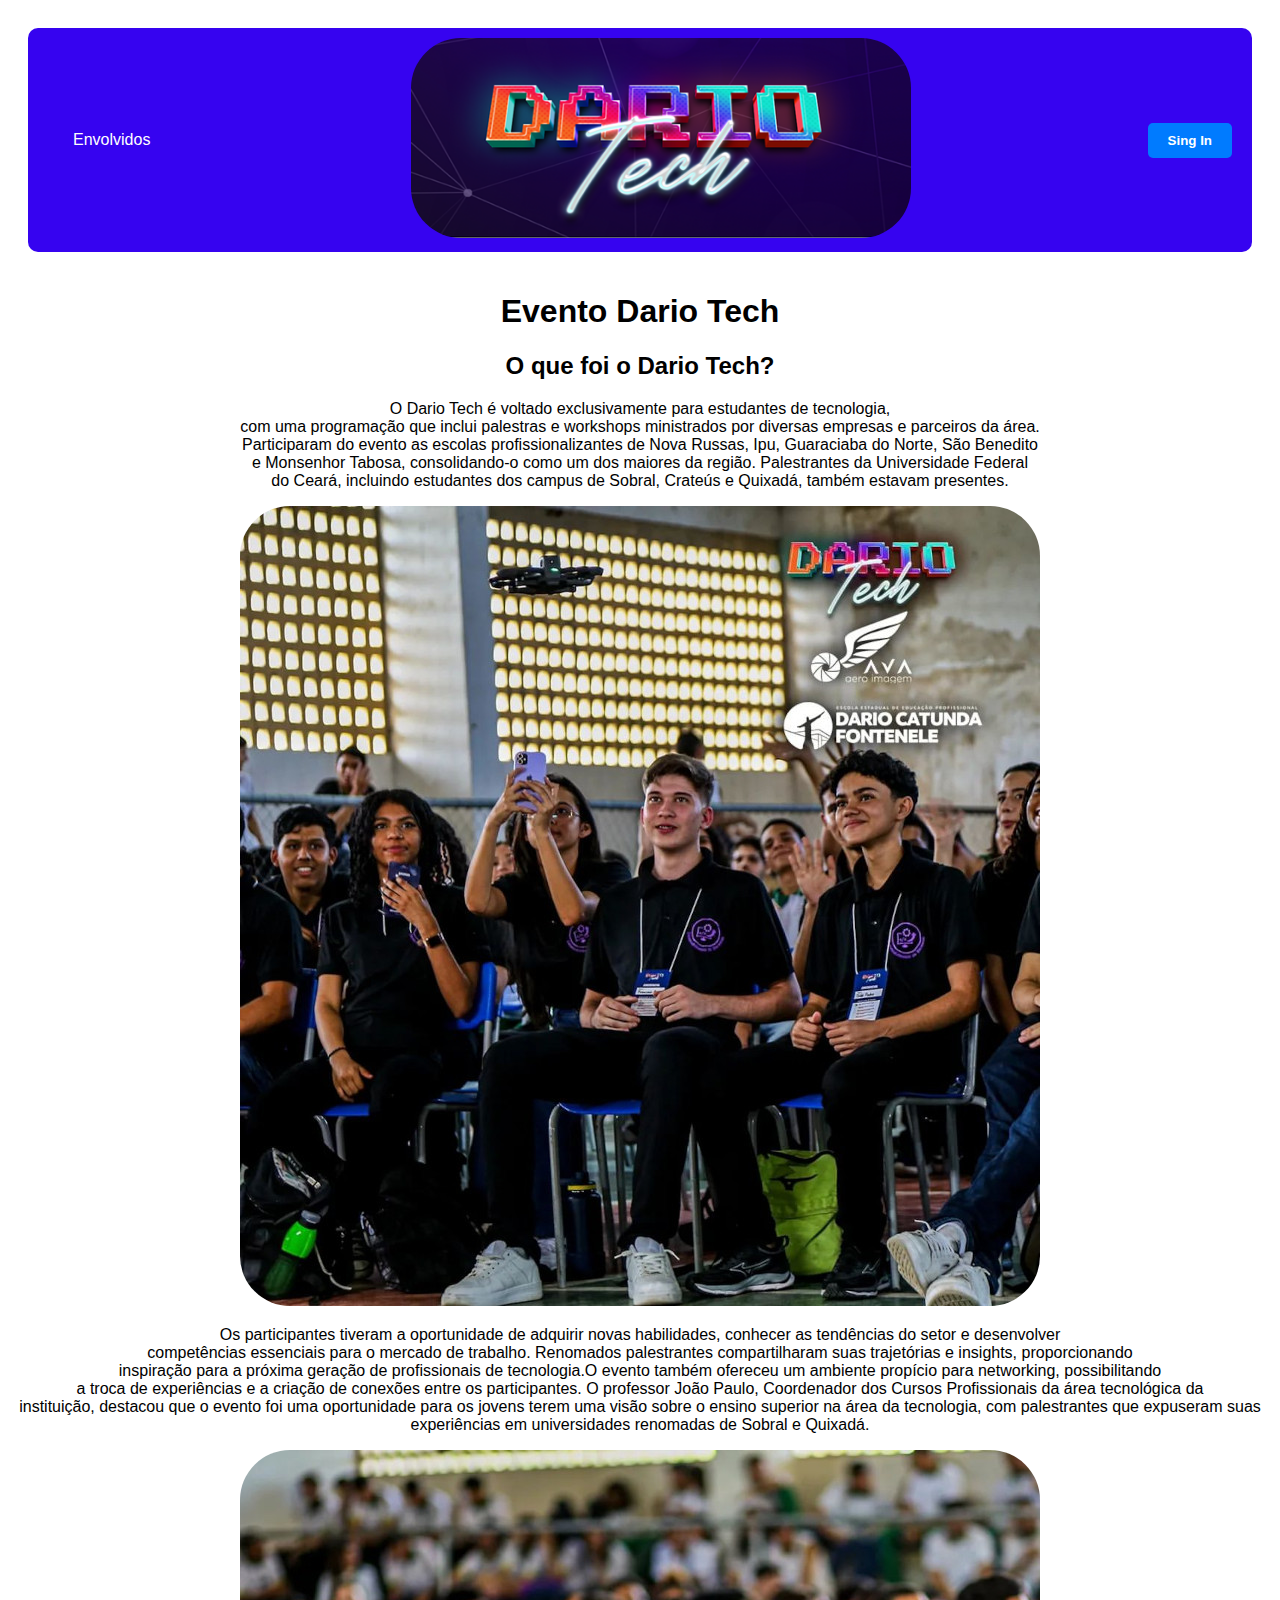
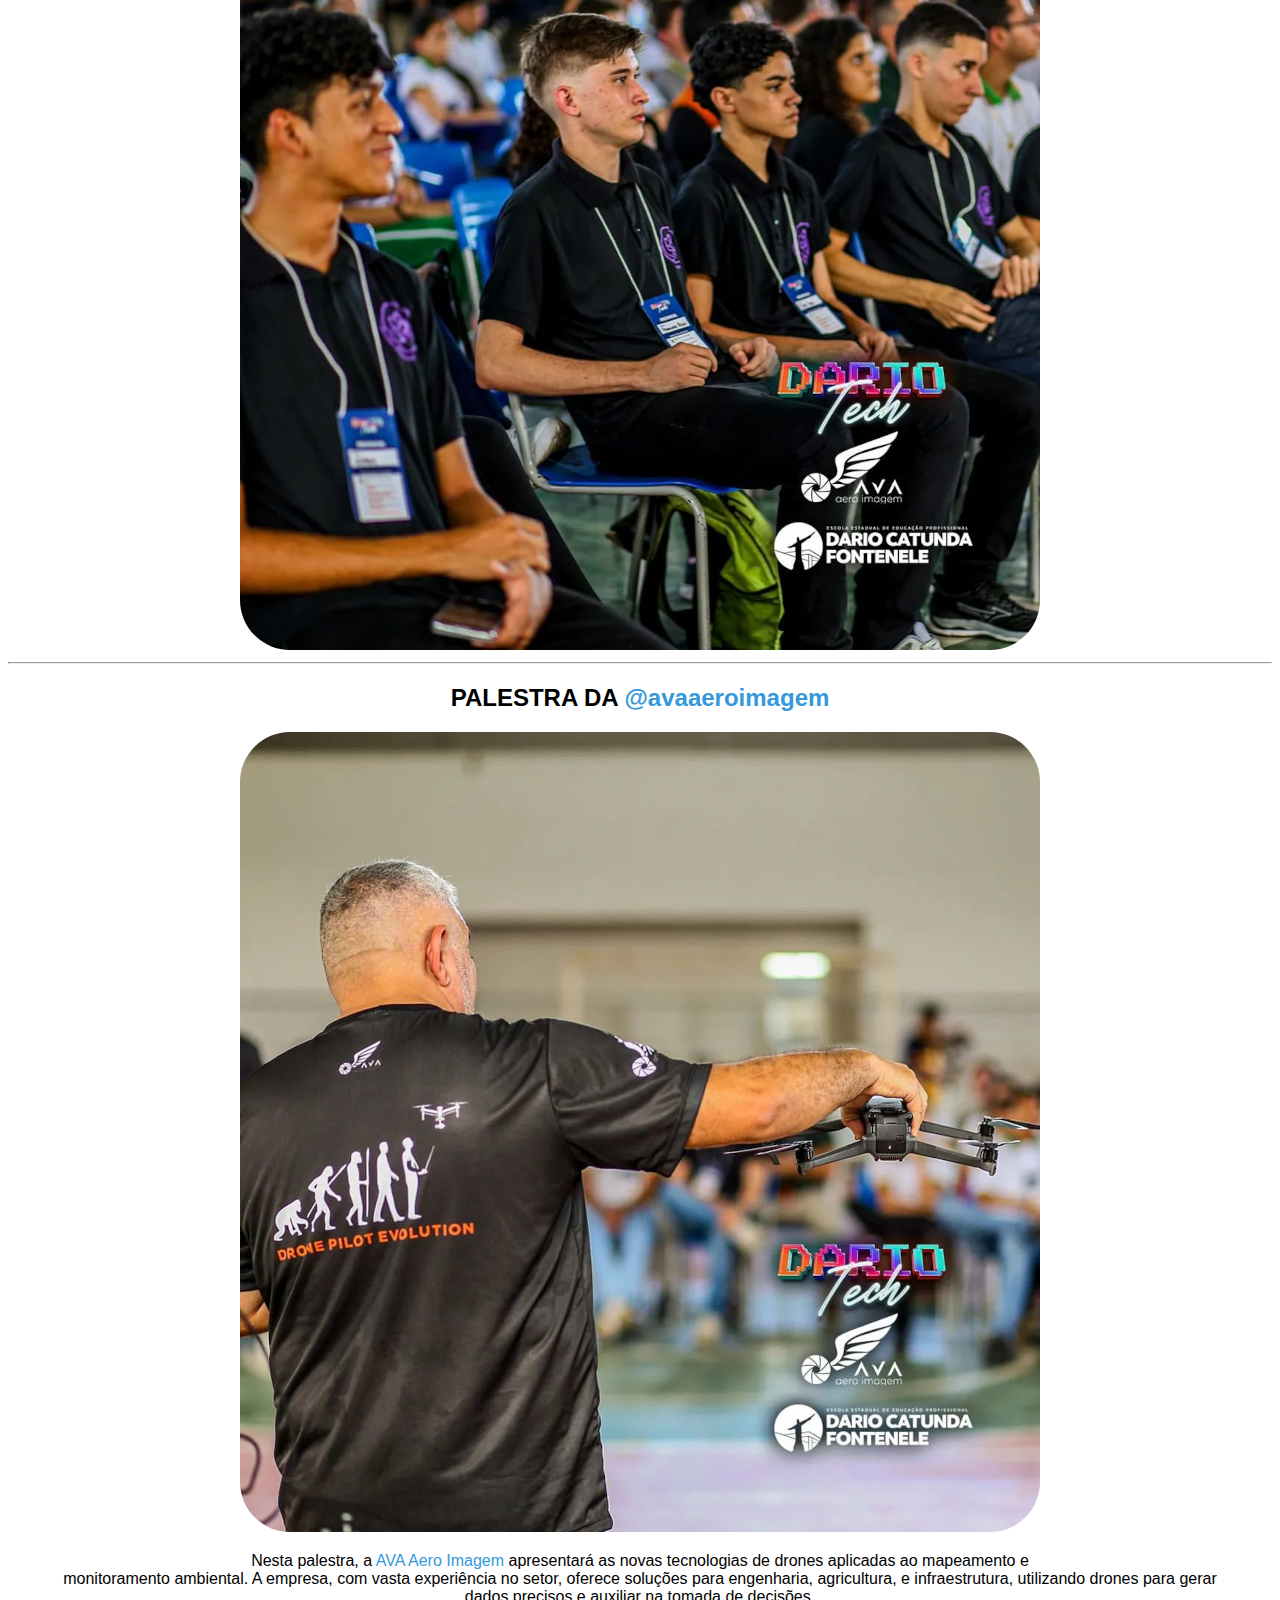
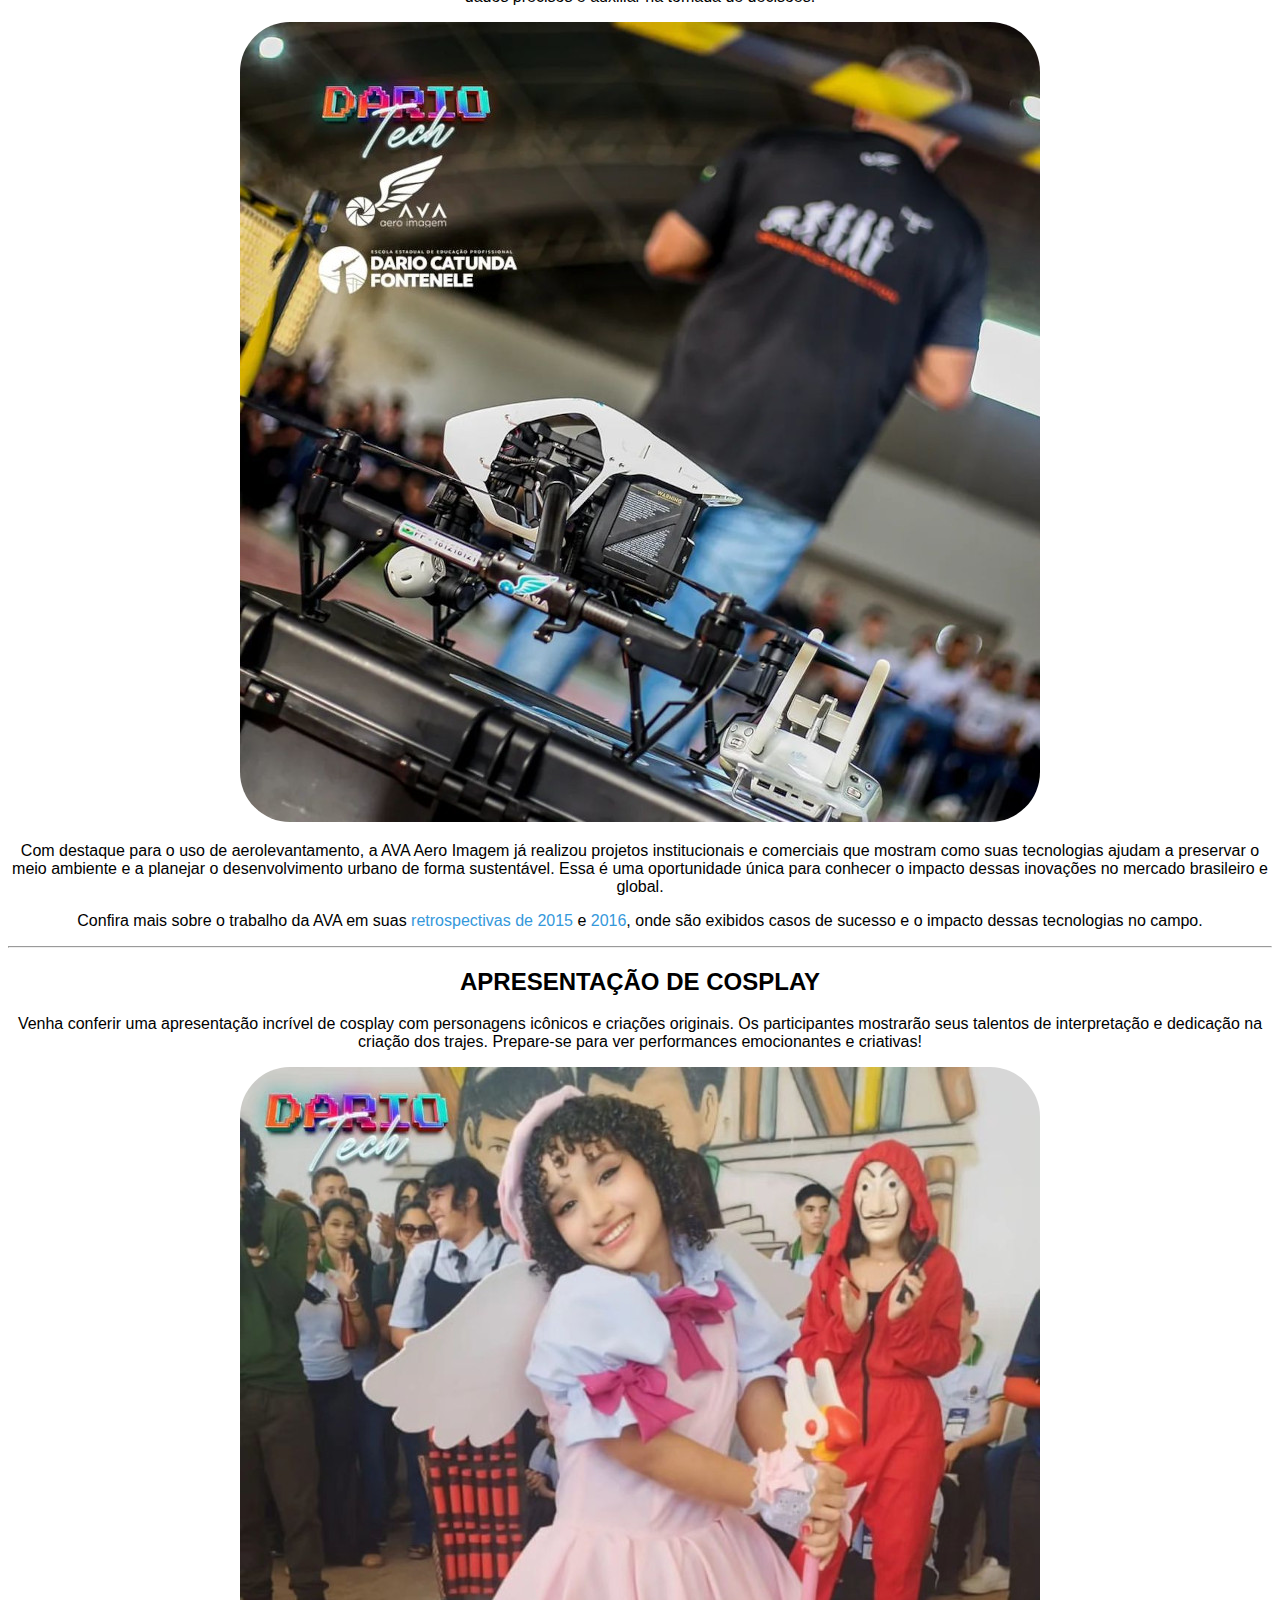
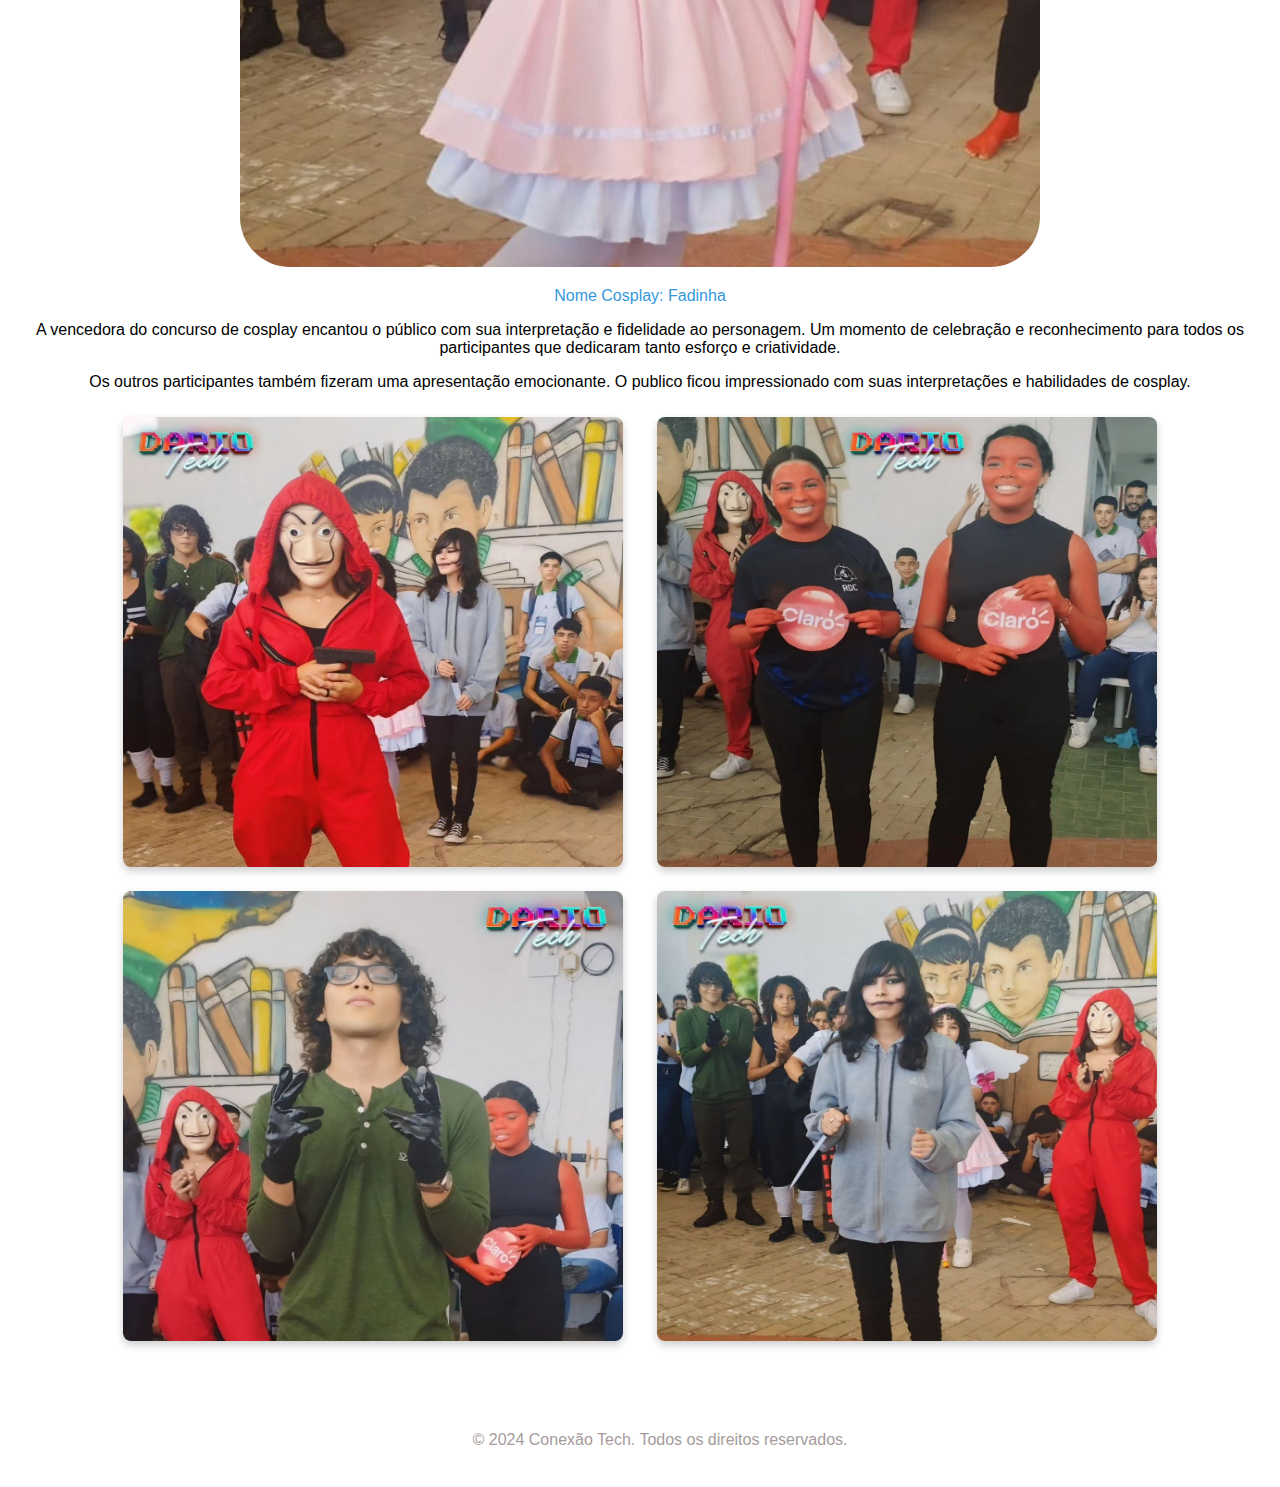
<file: index.html>
<!DOCTYPE html>
<html lang="pt-br">
<head>
  <meta charset="UTF-8">
  <meta name="viewport" content="width=device-width, initial-scale=1.0">
  <title>Dario Tech</title>
  <link rel="shortcut icon" href="midias/icone.png" type="image/x-icon">
  <link rel="stylesheet" href="style/style.css">
</head>
<body>
 
     
<header class="cabecalho">
  <nav class="navbar">
    <ul class="navlinks">
      <li class="envolvidos">
        <a class="btn_envolv" href="pag_2.html" target="_self" rel="next">Envolvidos</a>
      </li>
    </ul>
<div>
  <img class="Dario" src="midias/Dario Tach.png" alt="Logo Dario">
</div>
    <div class="btn-login">
      <button>
        <a href="login.html">
          Sing In
        </a>
      </button>
    </div>
    </nav>
  </header>


  <h1>Evento Dario Tech</h1>
  <h2>
    O que foi o Dario Tech? 
  </h2>
  <p>O Dario Tech é voltado exclusivamente para estudantes de tecnologia, <br>
    com uma programação que inclui palestras e workshops ministrados por diversas empresas e parceiros da área. <br>
    Participaram do evento as escolas profissionalizantes de Nova Russas, Ipu, Guaraciaba do Norte, São Benedito  <br>
    e Monsenhor Tabosa, consolidando-o como um dos maiores da região. Palestrantes da Universidade Federal <br>
   do Ceará, incluindo estudantes dos campus de Sobral, Crateús e Quixadá, também estavam presentes. <br>
  </p>
  <img class="eventoimgs" src="midias/img1.0.jpeg" alt="imagem dos alunos">

  <p>
  Os participantes tiveram a oportunidade de adquirir novas habilidades, conhecer as tendências do setor e desenvolver <br>
  competências essenciais para o mercado de trabalho. Renomados palestrantes compartilharam suas trajetórias e insights, proporcionando <br>
  inspiração para a próxima geração de profissionais de tecnologia.O evento também ofereceu um ambiente propício para networking, possibilitando <br>
  a troca de experiências e a criação de conexões entre os participantes. O professor João Paulo, Coordenador dos Cursos Profissionais da área tecnológica da <br>
 instituição, destacou que o evento foi uma oportunidade para os jovens terem uma visão sobre o ensino superior na área da tecnologia, com palestrantes que expuseram suas <br> experiências em universidades renomadas de Sobral e Quixadá.
  </p>
  <img class="eventoimgs"  src="midias/img4.0.jpeg" alt="imagem dos alunos">
  <hr>
  <h2>
    PALESTRA DA <strong><a href="https://instagram.com/avaaeroimagem" target="_blank">@avaaeroimagem</a></strong>
  </h2>
  <div class="palestra">
    <img class="eventoimgs"  src="midias/img2.0.jpeg" alt="drone">
    <p>
      Nesta palestra, a <a href="https://instagram.com/avaaeroimagem" target="_blank">AVA Aero Imagem</a> apresentará as novas tecnologias de drones aplicadas ao mapeamento e <br> monitoramento ambiental. A empresa, com vasta experiência no setor, oferece soluções para engenharia, agricultura, e infraestrutura, utilizando drones para gerar <br>
     dados precisos e auxiliar na tomada de decisões. <br>
    </p>
    <img class="eventoimgs"  src="midias/img3.0.jpeg" alt="drone">
    <p>
      Com destaque para o uso de aerolevantamento, a AVA Aero Imagem já realizou projetos institucionais e comerciais que mostram como suas tecnologias ajudam a preservar o meio ambiente e a planejar o desenvolvimento urbano de forma sustentável. Essa é uma oportunidade única para conhecer o impacto dessas inovações no mercado brasileiro e global.
    </p>
    <p>
      Confira mais sobre o trabalho da AVA em suas <a href="https://www.youtube.com/watch?v=AueVrZa5MlA" target="_blank">retrospectivas de 2015</a> e <a href="https://www.youtube.com/watch?v=NQYkLDtJvjA" target="_blank">2016</a>, onde são exibidos casos de sucesso e o impacto dessas tecnologias no campo.
    </p>
  </div>

  <hr>
<h2>
  APRESENTAÇÃO DE COSPLAY
</h2>

<p>
  Venha conferir uma apresentação incrível de cosplay com personagens icônicos e criações originais. Os participantes mostrarão seus talentos de interpretação e dedicação na criação dos trajes. Prepare-se para ver performances emocionantes e criativas!
</p>

<div class="cosplay-1">
  <img  class="eventoimgs" src="midias/ganhadora2.0.jpeg" alt="ganhadora">
  <a href="#"><p>Nome Cosplay: Fadinha</p></a>
</div>
<p>
  A vencedora do concurso de cosplay encantou o público com sua interpretação e fidelidade ao personagem. Um momento de celebração e reconhecimento para todos os participantes que dedicaram tanto esforço e criatividade.
</p>

<p>
  Os outros participantes também fizeram uma apresentação emocionante. O publico ficou impressionado com suas interpretações e habilidades de cosplay.
</p>

 <div class="cosplay">
   <img src="midias/la casa.jpeg" alt="la casa de papel" class="lacasa"> <img src="midias/mulheres da  claro.jpeg" alt=" mulheres da claro">
    <br>
   <img src="midias/salsicha.jpeg" alt="salsicha"> <img src="midias/Jeff.jpeg" class="lacasa" alt="Jeff"> <br>
   
 </div>


 <footer class="footer">
  <div class="footer-content">
      <p>&copy; 2024 Conexão Tech. Todos os direitos reservados.</p>
  </div>
</footer>
</body>
</html>
</file>
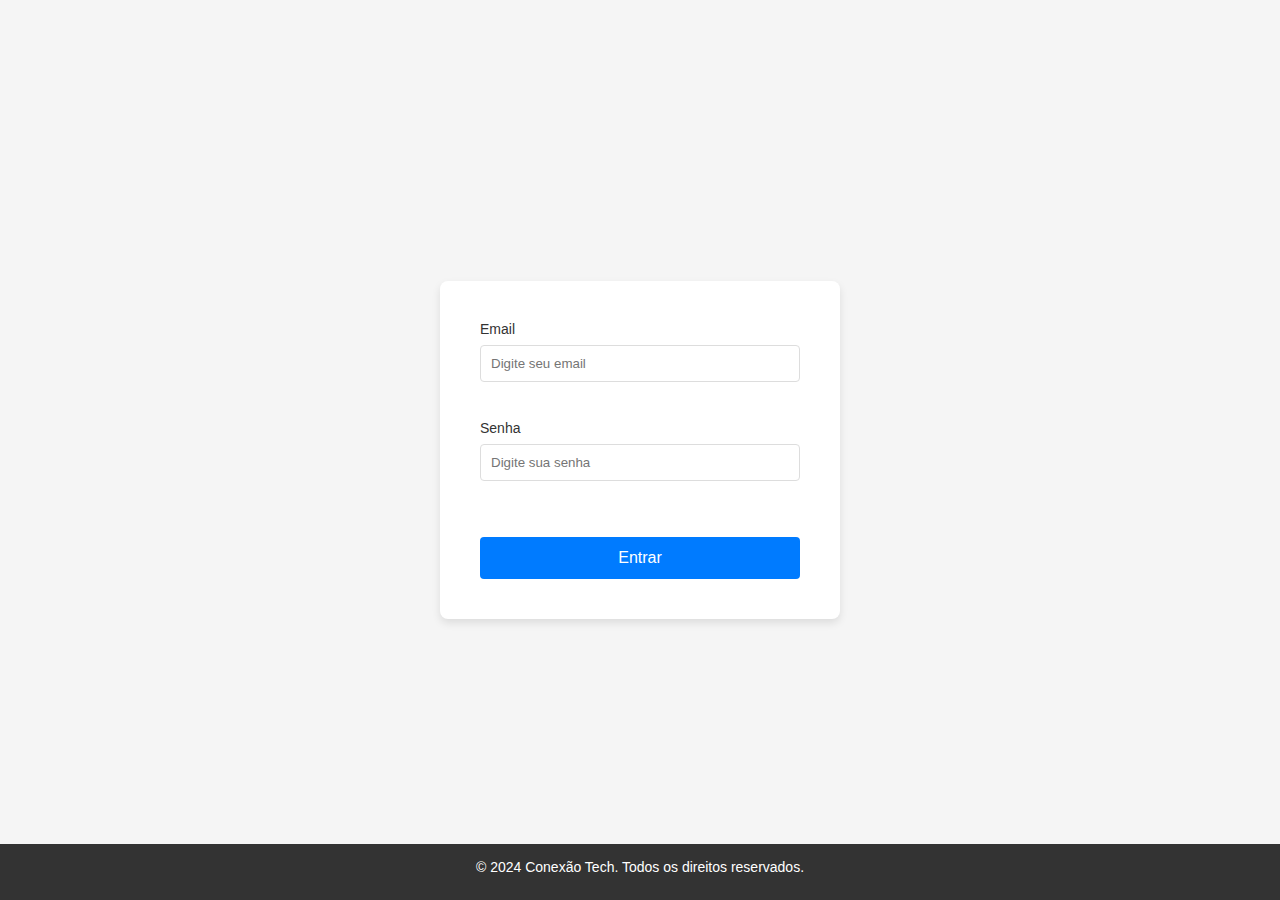
<file: login.html>
<!DOCTYPE html>
<html lang="pt-br">
<head>
  <meta charset="UTF-8">
  <meta name="viewport" content="width=device-width, initial-scale=1.0">
  <title>Login</title>
  <link rel="stylesheet" href="style/login.css">
</head>
<body>
  <form method="post" action="php/login.php">
    <label for="email">Email</label>
    <input type="text" name="email" id="email" placeholder="Digite seu email"><br><br>
    <label for="senha">Senha</label>
    <input type="password" name="senha" id="senha" placeholder="Digite sua senha"><br><br><br>
    <button type="submit">Entrar</button>
  </form>

  <footer class="footer">
    <div class="footer-content">
        <p>&copy; 2024 Conexão Tech. Todos os direitos reservados.</p>
    </div>
</footer>
</body>
</html>
</file>
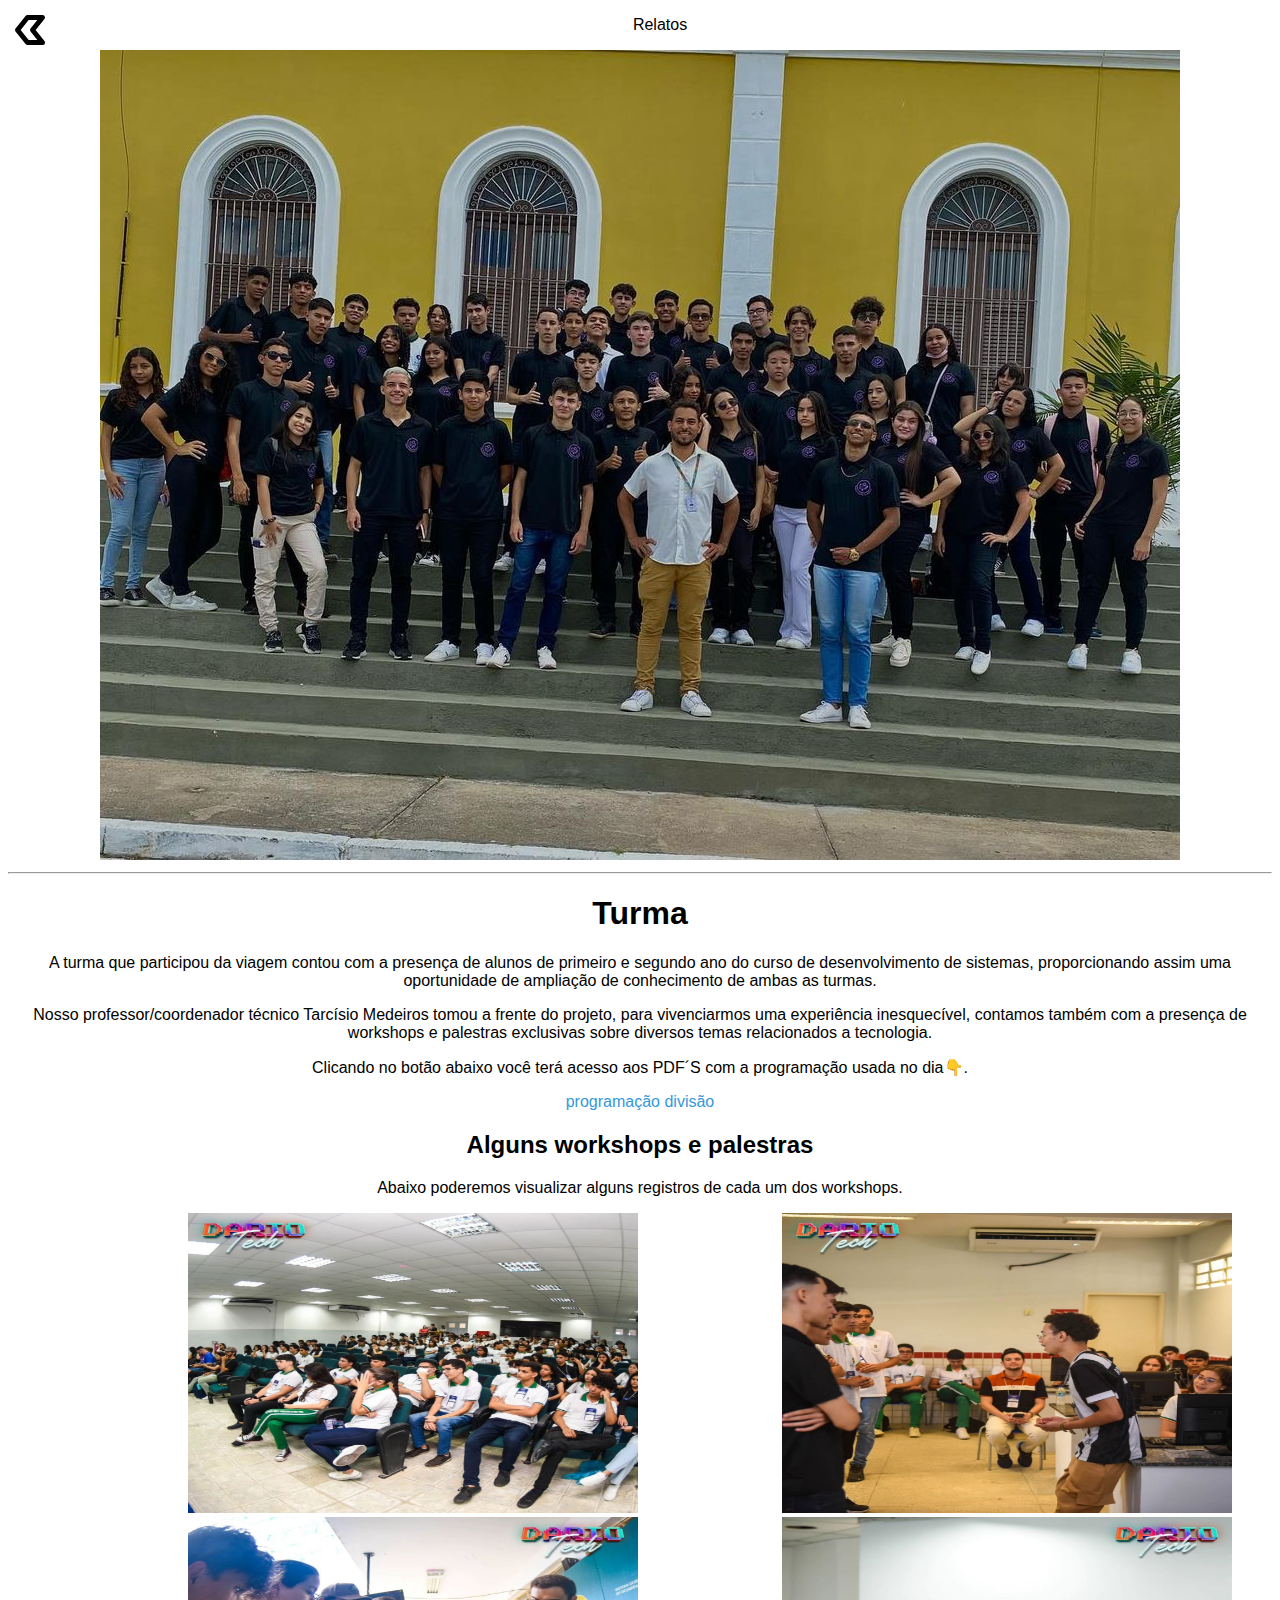
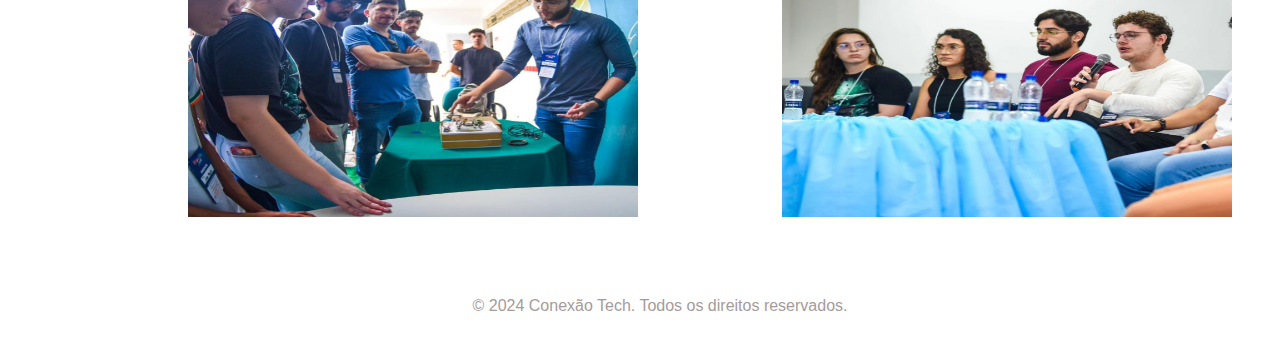
<file: pag_2.html>
<!DOCTYPE html>
<html lang="pt-br">
<head>
  <meta charset="UTF-8">
  <meta name="viewport" content="width=device-width, initial-scale=1.0">
  <title>Envolvidos</title>
  <link rel="shortcut icon" href="midias/icone.png" type="image/x-icon">
  <link rel="stylesheet" href="style/style.css">
</head>
<body>

  <div >
    <ul>
      <li><a class="btn_next" href="pag_3.html" target="_self" rel="next">Relatos</a></li>
      <li><a href="index.html" target="_self" rel="prev"><img class="btn_prev" src="midias/voltar.svg" alt="voltar"></a></li>
    </ul>
  </div>

  <img src="midias/DDS2.jpg" alt="nossa turma">
 <hr>
  <h1>
    Turma
  </h1>

  <p>
    A turma que participou da viagem contou com a presença de alunos de primeiro e segundo ano do curso de desenvolvimento de sistemas, proporcionando assim uma oportunidade de ampliação de conhecimento de ambas as turmas.
  </p>

<p>
  Nosso professor/coordenador técnico Tarcísio Medeiros tomou a frente do projeto, para vivenciarmos uma experiência
  inesquecível, contamos também com a presença de workshops e palestras exclusivas sobre diversos temas relacionados a tecnologia.  
  
</p>
<p>
  Clicando no botão 
  abaixo você terá acesso aos  PDF´S com a programação usada no dia👇.  
</p>
<a href="https://acrobat.adobe.com/id/urn:aaid:sc:VA6C2:8afd29da-c327-4eda-aefa-5cc982fb641a" target="_blank" rel="external">programação</a>
<a href="https://acrobat.adobe.com/id/urn:aaid:sc:VA6C2:0ac7cd81-0ba1-4d98-b448-010fac896bef" target="_blank" rel="external">divisão</a>
 
<h2>
  Alguns workshops e palestras
</h2>

 <p>
 Abaixo poderemos visualizar alguns registros de cada um dos workshops.
 </p>
  
 <div class="workshops">
  <img src="midias/work 1.jpeg" alt="workshops">
  <img src="midias/work 2.jpeg" alt="workshops"><br>
  <img src="midias/work 3.jpeg" alt="workshops">
  <img src="midias/work 4.jpeg" alt="workshops">
 </div>


 <footer class="footer">
  <div class="footer-content">
      <p>&copy; 2024 Conexão Tech. Todos os direitos reservados.</p>
  </div>
</footer>

</body>
</html>
</file>
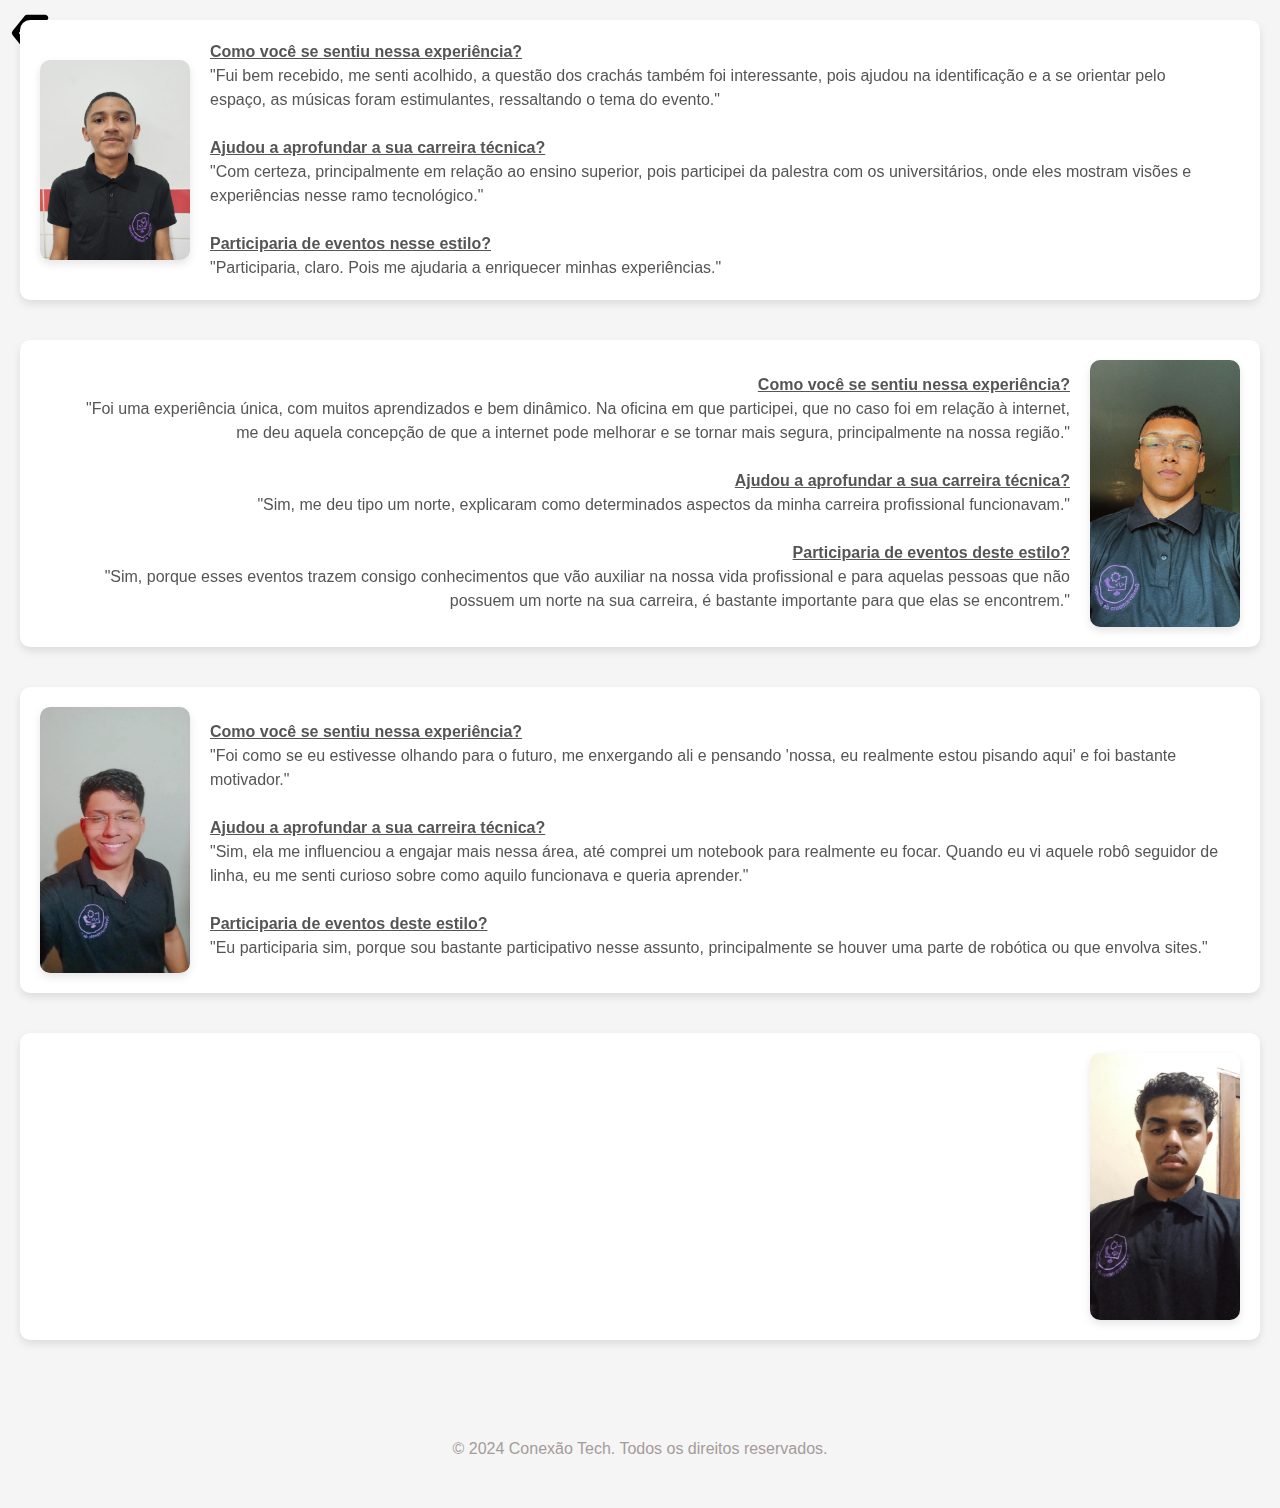
<file: pag_3.html>
<!DOCTYPE html>
<html lang="pt-br">
<head>
  <meta charset="UTF-8">
  <meta name="viewport" content="width=device-width, initial-scale=1.0">
  <title>Relatos</title>
  <link rel="shortcut icon" href="midias/icone.png" type="image/x-icon">
  <link rel="stylesheet" href="style/pag_3.css">
</head>
<body>
  
  <body>
    
    <!-- Botão de voltar -->
    <div class="btn_prev">
      <a href="pag_2.html" target="_self" rel="prev">
          <img class="btn_prev" src="midias/voltar.svg" alt="Voltar">
      </a>
      
    </div>

  <!-- Container de relatos -->
  <!-- Primeira linha -->
  <div class="item">
    <img src="midias/levi.jpeg" alt="Imagem 1">
    <p><strong><u>Como você se sentiu nessa experiência?</u></strong><br>
      "Fui bem recebido, me senti acolhido, a questão dos crachás também foi interessante, pois ajudou na identificação e a se orientar pelo espaço, as músicas foram estimulantes, ressaltando o tema do evento."<br><br>

      <strong><u>Ajudou a aprofundar a sua carreira técnica?</u></strong><br>
      "Com certeza, principalmente em relação ao ensino superior, pois participei da palestra com os universitários, onde eles mostram visões e experiências nesse ramo tecnológico."<br><br>

      <strong><u>Participaria de eventos nesse estilo?</u></strong><br>
      "Participaria, claro. Pois me ajudaria a enriquecer minhas experiências."
    </p><br><br><br>
</div>

<!-- Segunda linha com reverse -->
<div class="item reverse">
    <img src="midias/tallysson.jpeg" alt="Imagem 2">
    <p><strong><u>Como você se sentiu nessa experiência?</u></strong><br>
      "Foi uma experiência única, com muitos aprendizados e bem dinâmico. Na oficina em que participei, que no caso foi em relação à internet, me deu aquela concepção de que a internet pode melhorar e se tornar mais segura, principalmente na nossa região."<br><br>
      
      <strong><u>Ajudou a aprofundar a sua carreira técnica?</u></strong><br>
      "Sim, me deu tipo um norte, explicaram como determinados aspectos da minha carreira profissional funcionavam."<br><br>
      
      <strong><u>Participaria de eventos deste estilo?</u></strong><br>
      "Sim, porque esses eventos trazem consigo conhecimentos que vão auxiliar na nossa vida profissional e para aquelas pessoas que não possuem um norte na sua carreira, é bastante importante para que elas se encontrem."
    </p><br><br><br>
</div>

<!-- Terceira linha -->
<div class="item">
    <img src="midias/wedeson.jpeg" alt="Imagem 3">
    <p><strong><u>Como você se sentiu nessa experiência?</u></strong><br>
      "Foi como se eu estivesse olhando para o futuro, me enxergando ali e pensando 'nossa, eu realmente estou pisando aqui' e foi bastante motivador."<br><br>
      
      <strong><u>Ajudou a aprofundar a sua carreira técnica?</u></strong><br>
      "Sim, ela me influenciou a engajar mais nessa área, até comprei um notebook para realmente eu focar. Quando eu vi aquele robô seguidor de linha, eu me senti curioso sobre como aquilo funcionava e queria aprender."<br><br>
      
      <strong><u>Participaria de eventos deste estilo?</u></strong><br>
      "Eu participaria sim, porque sou bastante participativo nesse assunto, principalmente se houver uma parte de robótica ou que envolva sites."
    </p><br><br><br>
</div>

<!-- Quarta linha com reverse -->
<div class="item reverse">
    <img src="midias/joao.jpeg" alt="Imagem 4">
    <p><strong><u>Como você se sentiu nessa experiência?</u></strong><br>
      "Foi uma experiência bastante proveitosa, principalmente por causa da oficina em que fiquei, que no caso foi a da realidade virtual e foi assim, uma coisa totalmente nova porque eu nunca tinha visto algo assim."<br><br>
      
      <strong><u>Ajudou a aprofundar a sua carreira técnica?</u></strong><br>
      "Sim, porque lá eu descobri coisas novas, como por exemplo, o que é um desenvolvedor full stack, que no caso é o que eu pretendo ser."<br><br>
      
      <strong><u>Participaria de eventos deste estilo?</u></strong><br>
      "Sim, com certeza. Se eu tiver outra oportunidade, eu iria."
    </p>
</div>
    </div>

    <footer class="footer">
      <div class="footer-content">
          <p>&copy; 2024 Conexão Tech. Todos os direitos reservados.</p>
      </div>
  </footer>
  <script src="script/script.js"></script>
    </body>
</html>
</file>
<file: style/style.css>
@import url('rodape.css');

body{
  background-color: rgb(255, 255, 255);
  color: rgb(0, 0, 0);
  font-family: Arial, Helvetica, sans-serif;
  text-align: center;
}

li {
  list-style: none;
}

.btn_next  {
  color: black;
  text-decoration: none; 
}

.btn_prev{
  position: absolute; /* Posiciona a imagem de forma absoluta */
  top: 0; /* Alinha a imagem ao topo */
  left: 0; /* Alinha a imagem à esquerda */
  width: 60px; /* Largura da imagem (ajuste conforme necessário) */
  height: auto; /* Mantém a proporção da imagem */
}

.cosplay img{
  width: 500px;
   height: 450px; 
   margin: 10px 15px;
    background-size: cover; 
    background-position: top; 
    border-radius: 8px; 
    box-shadow: 0 4px 8px rgba(0, 0, 0, 0.2); 
    transition: transform 0.3s;
}

a {
  text-decoration: none; 
  color: #3498db; 
}

a:hover {
  color: #2980b9; 
  text-decoration: none; 
}

.workshops img {
  padding-left: 140px;
  height: 300px;
  width: 450px;
}

/* Estilos para o contêiner do cabeçalho */
.cabecalho {
  padding: 20px;
  display: flex;
  justify-content: space-between;
  text-align: center;
}

/* Estilos para a lista de navegação */
nav ul {
  list-style: none;
  display: flex;
  gap: 20px;
  margin: 0;
  padding: 0;
}

nav ul li {
  display: inline-block;
}

/* Estilos para os links de navegação */
nav ul li a {
  color: #f1f1f1;
  text-decoration: none;
  font-size: 16px;
  padding: 5px 10px;
}

/* Estilos para o botão de login */
.btn-login button {
  background-color: #007bff; /* Cor de fundo azul */
  border: none;
  padding: 10px 20px;
  border-radius: 5px;
  cursor: pointer;
  transition: background-color 0.3s ease, transform 0.2s ease;
  padding-top: 40px 0;
}

.btn-login button a {
  text-decoration: none;
  color: white;
  font-weight: bold;
}

/* Remover sublinhado no link dentro do botão */
.btn-login button a:hover {
  text-decoration: none;
}

/* Efeito de hover para o botão */
.btn-login button:hover {
  background-color: #0056b3; /* Cor mais escura no hover */
  transform: translateY(-3px); /* Levanta o botão */
}

/* Foco para acessibilidade */
.btn-login button:focus {
  outline: 2px solid #0056b3;
}

.envolvidos {
  display: flex;
  justify-content: center;
  text-align: center;
}

/*nav bar*/
.navbar {
  background-color: rgb(54, 3, 240);
  display: flex;
  justify-content: space-between; /* Espaço entre os itens de navegação e o botão de login */
  align-items: center; /* Alinha os itens verticalmente */
  width: 100%; /* Garante que a navbar ocupe toda a largura */
  padding: 10px 20px; /* Espaçamento interno */
  border-radius: 10px; /* Borda arredondada */
}


.navlinks{
  
    margin: 0 15px; /* Espaçamento entre os itens */

}

.btn_envolv{
  color: white;
  text-decoration: none; 
  transition: all 0.2s ease-in-out;
}

.btn_envolv:hover{
  color: rgb(34, 233, 199);
  text-decoration: none; 
  transition: all 0.2s ease-in-out;
}

.Dario{
  width: 500px;
  height: 200px;
  border-radius: 50px;
}

.eventoimgs{
  border-radius: 50px;
}
</file>
<file: style/pag_3.css>
@import url('rodape.css');


* {
    margin: 0;
    padding: 0;
    box-sizing: border-box;
}

body {
    font-family: Arial, sans-serif;
    background-color: #f5f5f5;
    display: flex;
    flex-direction: column;
    align-items: center;
    justify-content: flex-start;
    min-height: 100vh;
    padding: 20px;
    overflow-x: hidden;
}

.header {
    display: flex;
    align-items: center;
    gap: 10px;
    margin-bottom: 20px;
}

.btn_prev {
    width: 40px;
    height: 40px;
    cursor: pointer;
    transition: transform 0.2s;
}

.btn_prev:hover {
    transform: scale(1.1);
}

h1 {
    font-size: 2rem;
    color: #333;
    margin-bottom: 30px;
    text-align: center;
}

/* Container para as imagens e textos */
.container {
    display: flex;
    flex-direction: column;
    gap: 60px;
    max-width: 800px;
    width: 100%;
}

.item {
    display: flex;
    align-items: center;
    justify-content: space-between;
    gap: 20px;
    position: relative;
    overflow: hidden;
    margin-bottom: 40px; /* Garantir que os itens não fiquem tão colados */
    padding: 20px;
    background-color: #fff;
    border-radius: 10px;
    box-shadow: 0 4px 8px rgba(0, 0, 0, 0.1);
}

.item img {
    width: 150px;
    height: auto;
    border-radius: 10px;
    object-fit: cover;
    box-shadow: 0 4px 8px rgba(0, 0, 0, 0.1);
}

.item p {
    flex: 1;
    font-size: 1rem;
    color: #555;
    line-height: 1.5;
    transform: translateX(-100%);
    opacity: 0;
    transition: transform 0.6s ease-out, opacity 0.6s ease-out;
    will-change: transform, opacity;
}

/* Estilos para alternar imagem e texto */
.reverse {
    flex-direction: row-reverse;
    text-align: right;
}

.reverse .item p {
    transform: translateX(100%); /* Modificado para sair da direita */
    text-align: right;
}

.item.show p {
    transform: translateX(0);
    opacity: 1;
}

/* Responsividade */
@media (max-width: 768px) {
    .item {
        flex-direction: column;
        text-align: center;
    }

    .reverse {
        flex-direction: column;
    }
}

/* Adicionar margens para textos dentro do item */
.item p br {
    margin-bottom: 15px; /* Espaço extra entre as linhas do texto */
}

/* Para garantir uma boa aparência em telas menores */
@media (max-width: 480px) {
    .item img {
        width: 120px; /* Ajustar o tamanho da imagem em telas menores */
    }
    .item p {
        font-size: 0.9rem; /* Reduzir o tamanho do texto em dispositivos menores */
    }
}

.btn_prev{
    position: absolute; /* Posiciona a imagem de forma absoluta */
    top: 0; /* Alinha a imagem ao topo */
    left: 0; /* Alinha a imagem à esquerda */
    width: 60px; /* Largura da imagem (ajuste conforme necessário) */
    height: auto; /* Mantém a proporção da imagem */
  }
</file>
<file: style/login.css>
@import url('rodape.css');

/* Resetando margens e paddings */
* {
  margin: 0;
  padding: 0;
  box-sizing: border-box;
  font-family: Arial, sans-serif;
}

/* Estilos para o body */
body {
  display: flex;
  align-items: center;
  justify-content: center;
  min-height: 100vh;
  background-color: #f5f5f5; /* Cor de fundo suave */
}

/* Estilos para o formulário */
form {
  background-color: #fff;
  padding: 40px;
  border-radius: 8px;
  box-shadow: 0 4px 8px rgba(0, 0, 0, 0.1);
  max-width: 400px;
  width: 100%;
}

form label {
  font-size: 14px;
  color: #333;
  margin-bottom: 8px;
  display: block;
}

form input {
  width: 100%;
  padding: 10px;
  margin-bottom: 20px;
  border: 1px solid #ddd;
  border-radius: 4px;
  transition: border-color 0.3s;
}

form input:focus {
  border-color: #007bff; /* Cor de foco */
  outline: none;
}

form button {
  width: 100%;
  background-color: #007bff;
  color: #fff;
  padding: 12px;
  border: none;
  border-radius: 4px;
  font-size: 16px;
  cursor: pointer;
  transition: background-color 0.3s;
}

form button:hover {
  background-color: #0056b3;
}

/* Estilos para o rodapé */
.footer {
  position: absolute;
  bottom: 0;
  width: 100%;
  background-color: #333;
  color: #fff;
  text-align: center;
  padding: 15px 0;
}

.footer-content p {
  font-size: 14px;
}

/* Responsividade */
@media (max-width: 480px) {
  form {
    padding: 30px 20px;
  }
}
</file>
